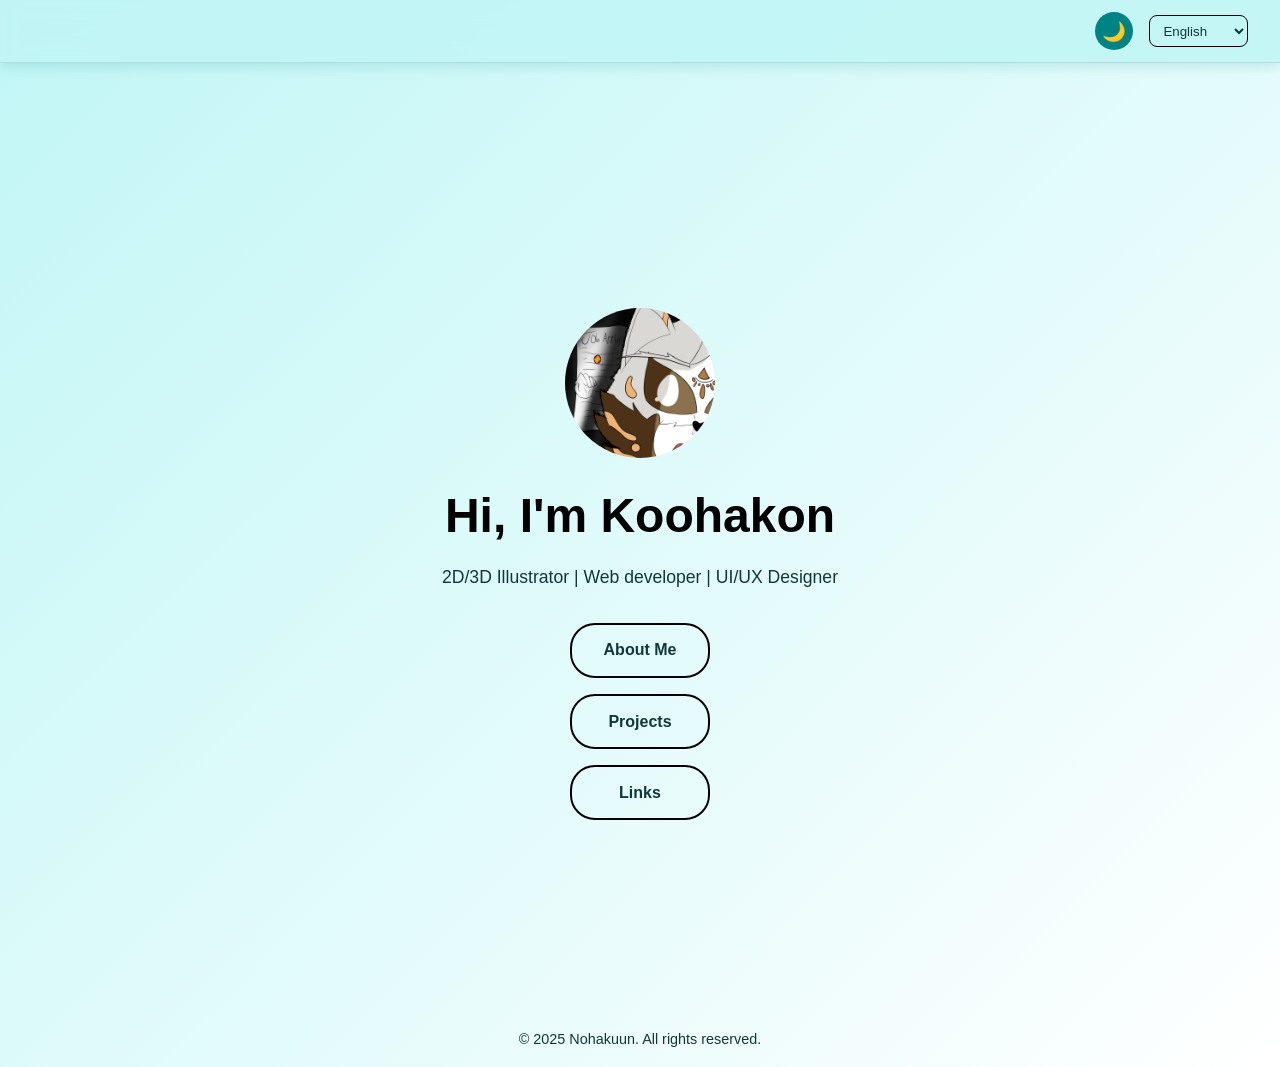
<file: index.html>
<!DOCTYPE html>
<html lang="en">
<head>
  <meta charset="UTF-8" />
  <meta name="viewport" content="width=device-width, initial-scale=1.0" />
  <title>Koohakon</title>
  <link rel="stylesheet" href="style.css" />
</head>
<body id="home">
  <!-- Header -->
  <header class="main-header">
    <button id="theme-toggle" class="theme-btn" aria-label="Toggle theme">🌙</button>

    <select id="lang-select" class="lang-select" aria-label="Select language">
      <option value="en" selected>English</option>
      <option value="id">Indonesia</option>
    </select>
  </header>

  <!-- Hero Section -->
  <main>
    <section id="hero" class="fade-up">
      <img src="profile.png" alt="Koohakon" class="hero-image">
      <h1 data-i18n="heroTitle">Hi, I'm Koohakoon</h1>
      <p class="tagline" data-i18n="tagline">2D/3D Artist | Web developer | UI/UX Designer</p>

      <div class="hero-buttons-vertical">
        <a href="about.html"><span data-i18n="aboutBtn">About Me</span></a>
        <a href="projects.html"><span data-i18n="projectsBtn">Projects</span></a>
        <a href="links.html"><span data-i18n="linksBtn">Links</span></a>
      </div>
    </section>
  </main>

  <footer>
    <p data-i18n="footer">© 2025 Koohakon. All rights reserved.</p>
  </footer>

  <script src="script.js"></script>
</body>
</html>
</file>
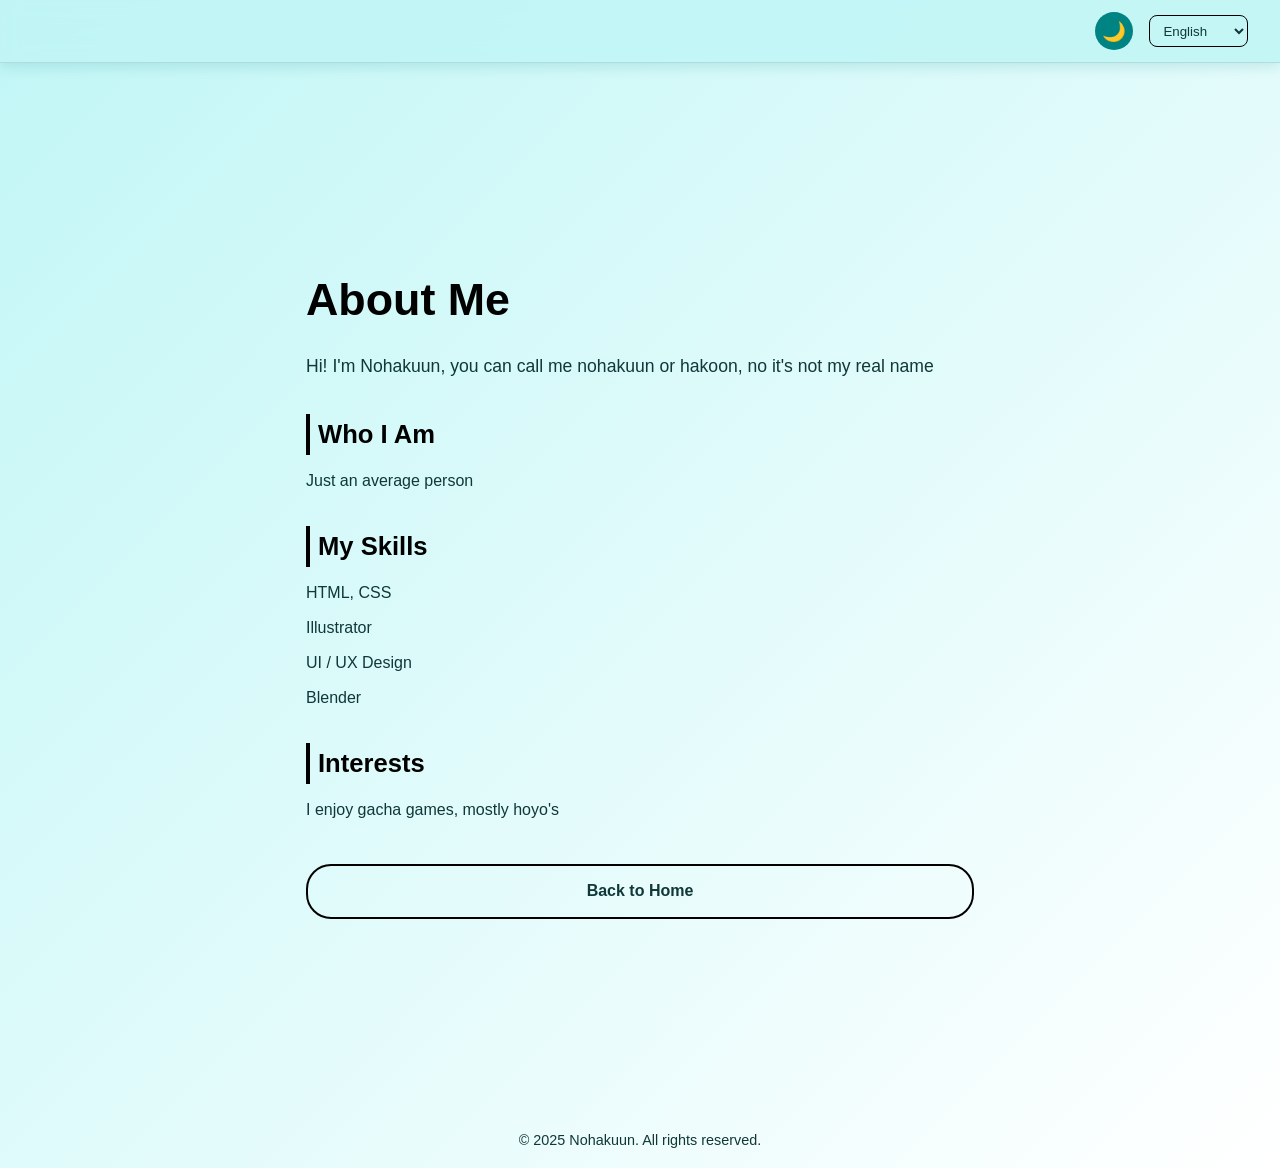
<file: about.html>
<!DOCTYPE html>
<html lang="en">
<head>
  <meta charset="UTF-8">
  <meta name="viewport" content="width=device-width, initial-scale=1.0">
  <title data-i18n="aboutTitle">About Me</title>
  <link rel="stylesheet" href="style.css">
</head>
<body id="about">
  <header class="main-header">
    <button id="theme-toggle" class="theme-btn" aria-label="Toggle theme">🌙</button>
    <select id="lang-select" class="lang-select" aria-label="Select language">
      <option value="en" selected>English</option>
      <option value="id">Indonesia</option>
    </select>
  </header>

 <main>
  <section id="about" class="fade-up">
    <h1 data-i18n="aboutTitle">About Me</h1>
    <p class="tagline" data-i18n="aboutDesc">Hi! I'm Nohakuun, you can call me nohakuun or hakoon, and no it's not my real name</p>

    <div class="about-content">
      <h2 data-i18n="whoTitle">Who I Am</h2>
      <p data-i18n="whoDesc">Just an average person</p>

      <h2 data-i18n="skillsTitle">My Skills</h2>
      <ul>
        <li data-i18n="skill1">HTML, CSS</li>
        <li data-i18n="skill2">Illustrator</li>
        <li data-i18n="skill3">UI / UX Design</li>
        <li data-i18n="skill4">Blender</li>
      </ul>

      <h2 data-i18n="interestsTitle">Interests</h2>
      <p data-i18n="interestsDesc">I enjoy gacha games, mostly hoyo's</p>
    </div>

    <div class="hero-buttons-vertical">
      <a href="index.html" data-i18n="aboutFooter">Back to Home</a>
    </div>
  </section>
</main>


  <footer>
    <p data-i18n="footer">© 2025 Nohakuun. All rights reserved.</p>
  </footer>

  <script src="script.js"></script>
</body>
</html>
</file>
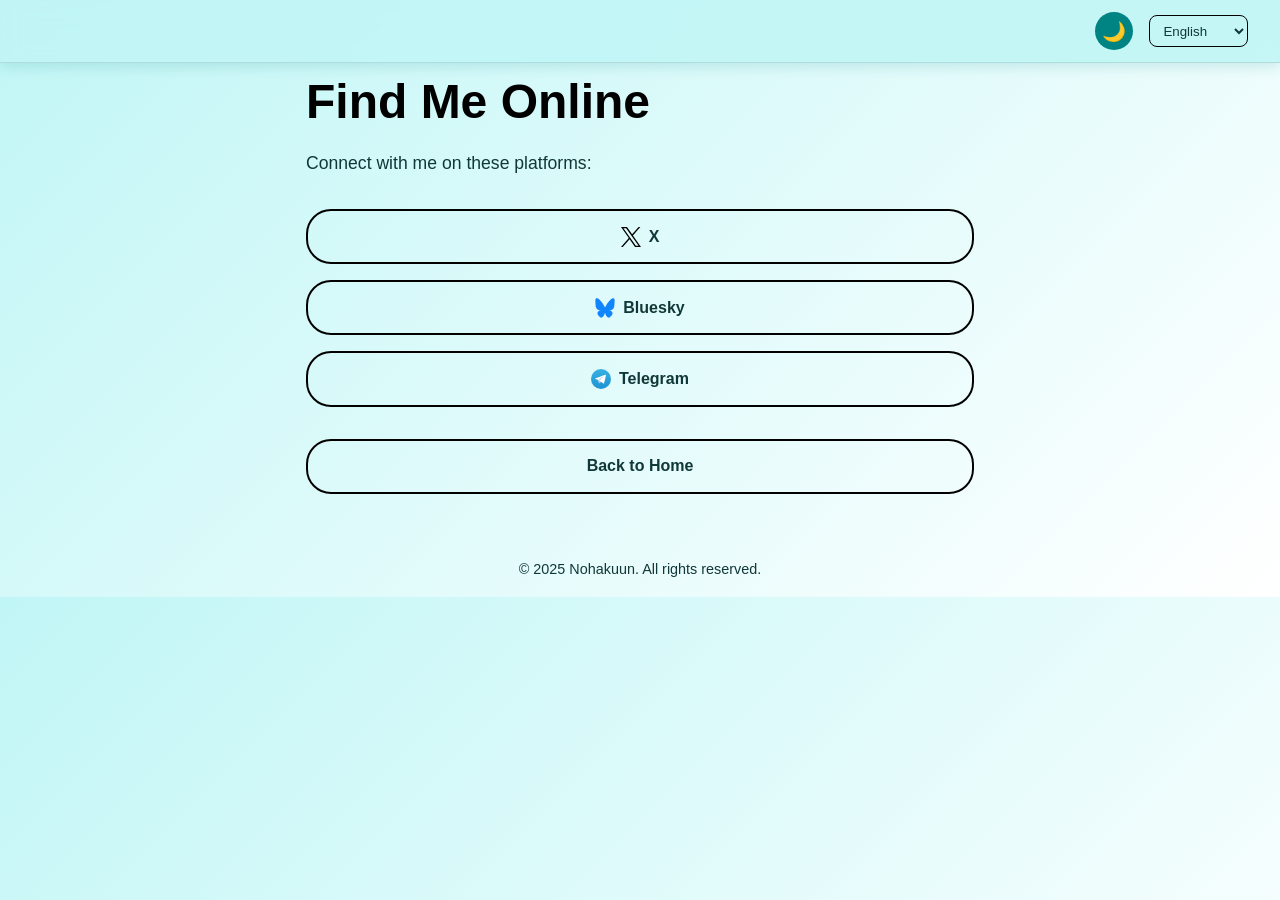
<file: links.html>
<!DOCTYPE html>
<html lang="en">
<head>
  <meta charset="UTF-8">
  <meta name="viewport" content="width=device-width, initial-scale=1.0">
  <title data-i18n="linksTitle">Links</title>
  <link rel="stylesheet" href="style.css">
</head>
<body id="links">
  <header class="main-header">
    <button id="theme-toggle" class="theme-btn" aria-label="Toggle theme">🌙</button>

    <select id="lang-select" class="lang-select" aria-label="Select language">
      <option value="en" selected>English</option>
      <option value="id">Indonesia</option>
    </select>
  </header>

  <main>
    <section id="links" class="fade-up">
      <h1 data-i18n="linksTitle">Connect with Me</h1>
      <p class="tagline" data-i18n="linksDesc">Here are my current social profiles.</p>

      <div class="hero-buttons-vertical">
        <a href="https://x.com/username" target="_blank">
          <img src="x.svg" alt="X" class="social-icon">
          <span data-i18n="xLink">X</span>
        </a>
        <a href="https://bsky.app/profile/username.bsky.social" target="_blank">
          <img src="bluesky.svg" alt="Bluesky" class="social-icon">
          <span data-i18n="bskyLink">Bluesky</span>
        </a>
        <a href="https://t.me/username" target="_blank">
          <img src="telegram.svg" alt="Telegram" class="social-icon">
          <span data-i18n="telegramLink">Telegram</span>
        </a>
      </div>

      <div class="hero-buttons-vertical">
        <a href="index.html"><span data-i18n="aboutFooter">Back to Home</span></a>
      </div>
    </section>
  </main>

  <footer>
    <p data-i18n="footer">© 2025 Nohakuun. All rights reserved.</p>
  </footer>

  <script src="script.js"></script>
</body>
</html>
</file>
<file: style.css>
:root {
  /* Light Mode */
  --bg-color: linear-gradient(135deg, #c1f6f6, #ffffff);
  --text-color: #103838;
  --accent: #000000;
  --header-bg: rgba(193, 246, 246, 0.9);
  --shadow: rgba(0, 131, 131, 0.15);
  --btn-color: #008383;
}


  /* Dark Mode */
body.dark {
  --bg-color: #0d1117;
  --text-color: #ffffff;
  --accent: #ffffff;
  --header-bg: rgba(13, 17, 23, 0.9); /* header gelap */
  --shadow: rgba(255, 255, 255, 0.1);
  --btn-color: #ffffff; /* toggle button putih */
}

* {
  margin: 0;
  padding: 0;
  box-sizing: border-box;
  transition: background 0.3s, color 0.3s, transform 0.3s;
}

body {
  background: var(--bg-color);
  color: var(--text-color);
  font-family: 'Poppins', sans-serif;
  line-height: 1.6;
  overflow-x: hidden;
}

/* Header */
.main-header {
  position: fixed;
  top: 0;
  right: 0;
  width: 100%;
  background: var(--header-bg); /* pake variabel sesuai theme */
  backdrop-filter: blur(10px);
  display: flex;
  justify-content: flex-end;
  align-items: center;
  padding: 0.75rem 2rem;
  box-shadow: 0 4px 12px var(--shadow); /* shadow ikut variabel */
  border-bottom: 1px solid rgba(0,0,0,0.1); /* opsional */
  z-index: 10;

   
}



.theme-btn {
  border: none;
  background: var(--btn-color);
  color: var(--text-color);
  border-radius: 50%;
  width: 38px;
  height: 38px;
  font-size: 1.2rem;
  cursor: pointer;
  display: flex;
  align-items: center;
  justify-content: center;
  transition: transform 0.3s ease, box-shadow 0.3s, background 0.5s ease, color 0.5s ease;
}


.theme-btn:hover {
  transform: rotate(20deg) scale(1.1);
  box-shadow: 0 0 6px var(--accent);
}

/* Hero */
#hero {
  text-align: center;
  padding-top: 7rem;
  min-height: 100vh;
  display: flex;
  flex-direction: column;
  justify-content: center;
  align-items: center;
}

h1 {
  font-size: 3rem;
  color: var(--accent);
  text-shadow: none;
}

.tagline {
  font-size: 1.1rem;
  margin-top: 0.5rem;
  color: var(--text-color);
}

/* Hero buttons vertical */
.hero-buttons-vertical {
  margin-top: 2rem;
  display: flex;
  flex-direction: column;
  gap: 1rem;
}

.hero-buttons-vertical a {
  text-decoration: none;
  color: var(--accent);
  background: transparent;
  border: 2px solid var(--accent);
  padding: 0.8rem 2rem;
  border-radius: 25px;
  font-weight: 600;
  transition: all 0.2s ease;
}

/* Hero buttons vertical hover */
.hero-buttons-vertical a:hover {
  transform: scale(1.08);
  box-shadow: 0 0 8px var(--accent); /* shadow lembut sesuai theme */
  transition: transform 0.3s ease, box-shadow 0.3s ease;
}

/* Sections */
section {
  max-width: 700px;
  margin: 4rem auto;
  padding: 0 1rem;
}

h2 {
  border-left: 4px solid var(--accent);
  padding-left: 0.5rem;
  margin-bottom: 1rem;
  color: var(--accent);
}

ul {
  list-style: none;
}

ul li {
  margin-bottom: 0.5rem;
}

/* Links section */
#links {
  text-align: left;
}

.social-links {
  display: flex;
  flex-wrap: wrap;
  gap: 1rem;
}

.social-links a {
  color: var(--accent);
  text-decoration: none;
  font-weight: 500;
}

/* Social links hover */
.social-links a:hover {
  text-decoration: underline;
  box-shadow: 0 0 4px var(--accent); /* subtle glow */
  transition: box-shadow 0.3s ease, text-decoration 0.3s ease;
}

/* Footer */
footer {
  text-align: center;
  margin: 3rem 0 1rem;
  font-size: 0.9rem;
  color: var(--text-color);
}

/* Animations */
.fade-up {
  opacity: 0;
  transform: translateY(40px);
  transition: all 0.8s ease-out;
}

.fade-up.visible {
  opacity: 1;
  transform: translateY(0);
}

/* Section utama (hero/about) */
#hero,
#about {
  min-height: 100vh; /* fullscreen untuk hero */
  padding-top: 100px; /* space dari header fixed */
  padding-left: 1rem;
  padding-right: 1rem;
}

/* Heading di About Me */
#about h1 {
  font-size: 2.8rem;
  margin-bottom: 1rem;
  color: var(--accent);
}

#about h2 {
  font-size: 1.6rem;
  margin-top: 2rem;
  margin-bottom: 0.75rem;
  color: var(--accent);
  border-left: 4px solid var(--accent);
  padding-left: 0.5rem;
}

/* Paragraf dan list */
#about p,
#about ul {
  margin-bottom: 1rem;
  line-height: 1.7; /* nyaman dibaca */
}

#about ul li {
  margin-bottom: 0.5rem;
}

/* Tombol hero di About Me */
#about .hero-buttons-vertical {
  margin-top: 2.5rem; /* lebih jauh dari konten */
}

/* Projects grid */
.projects-grid {
  display: grid;
  grid-template-columns: repeat(auto-fit, minmax(200px, 1fr));
  gap: 1.5rem;
  margin-top: 2rem;
}

.project-card {
  display: flex;
  flex-direction: column;
  align-items: center;
  text-decoration: none;
  border: 2px solid var(--accent);
  border-radius: 15px;
  overflow: hidden;
  transition: transform 0.3s ease, box-shadow 0.3s ease;
  background: var(--bg-color);
  padding: 0.5rem;
}

.project-card img {
  width: 100%;
  height: 150px;
  object-fit: cover;
  border-bottom: 2px solid var(--accent);
}

.project-card span {
  margin-top: 0.75rem;
  font-weight: 600;
  color: var(--text-color);
  text-align: center;
}

/* Hover effect */
.project-card:hover {
  transform: scale(1.05);
  box-shadow: 0 0 10px var(--accent);
}
.social-icon {
  width: 20px;
  height: 20px;
  margin-right: 0.5rem;
  vertical-align: middle;
  filter: invert(0); /* light mode: hitam */
  transition: filter 0.3s ease;
}

/* Dark mode */
body.dark .social-icon {
  filter: invert(1); /* putih */
}

/* Tombol tetap seperti sebelumnya */
.hero-buttons-vertical a {
  display: flex;
  align-items: center;
  justify-content: center;
  text-decoration: none;
  color: var(--text-color);
  background: transparent;
  border: 2px solid var(--accent);
  padding: 0.8rem 2rem;
  border-radius: 25px;
  font-weight: 600;
  transition: all 0.3s ease;
}

.hero-buttons-vertical a:hover {
  transform: scale(1.05);
  box-shadow: 0 0 6px var(--accent);
}

.lang-select {
  margin-left: 1rem;
  padding: 0.4rem 0.6rem;
  border-radius: 8px;
  border: 1px solid var(--accent);
  background: transparent;
  color: var(--text-color);
  font-weight: 500;
  cursor: pointer;
  transition: background 0.3s, color 0.3s;
}

.lang-select:focus {
  outline: none;
}

body.dark .lang-select {
  background: #111;
  border-color: #fff;
  color: #fff;
}
.hero-image {
  width: 150px; /* bisa diubah sesuai selera */
  height: 150px;
  border-radius: 50%; /* buat bulat */
  display: block;
  margin: 0 auto 20px; /* center & kasih jarak bawah */
}
</file>
